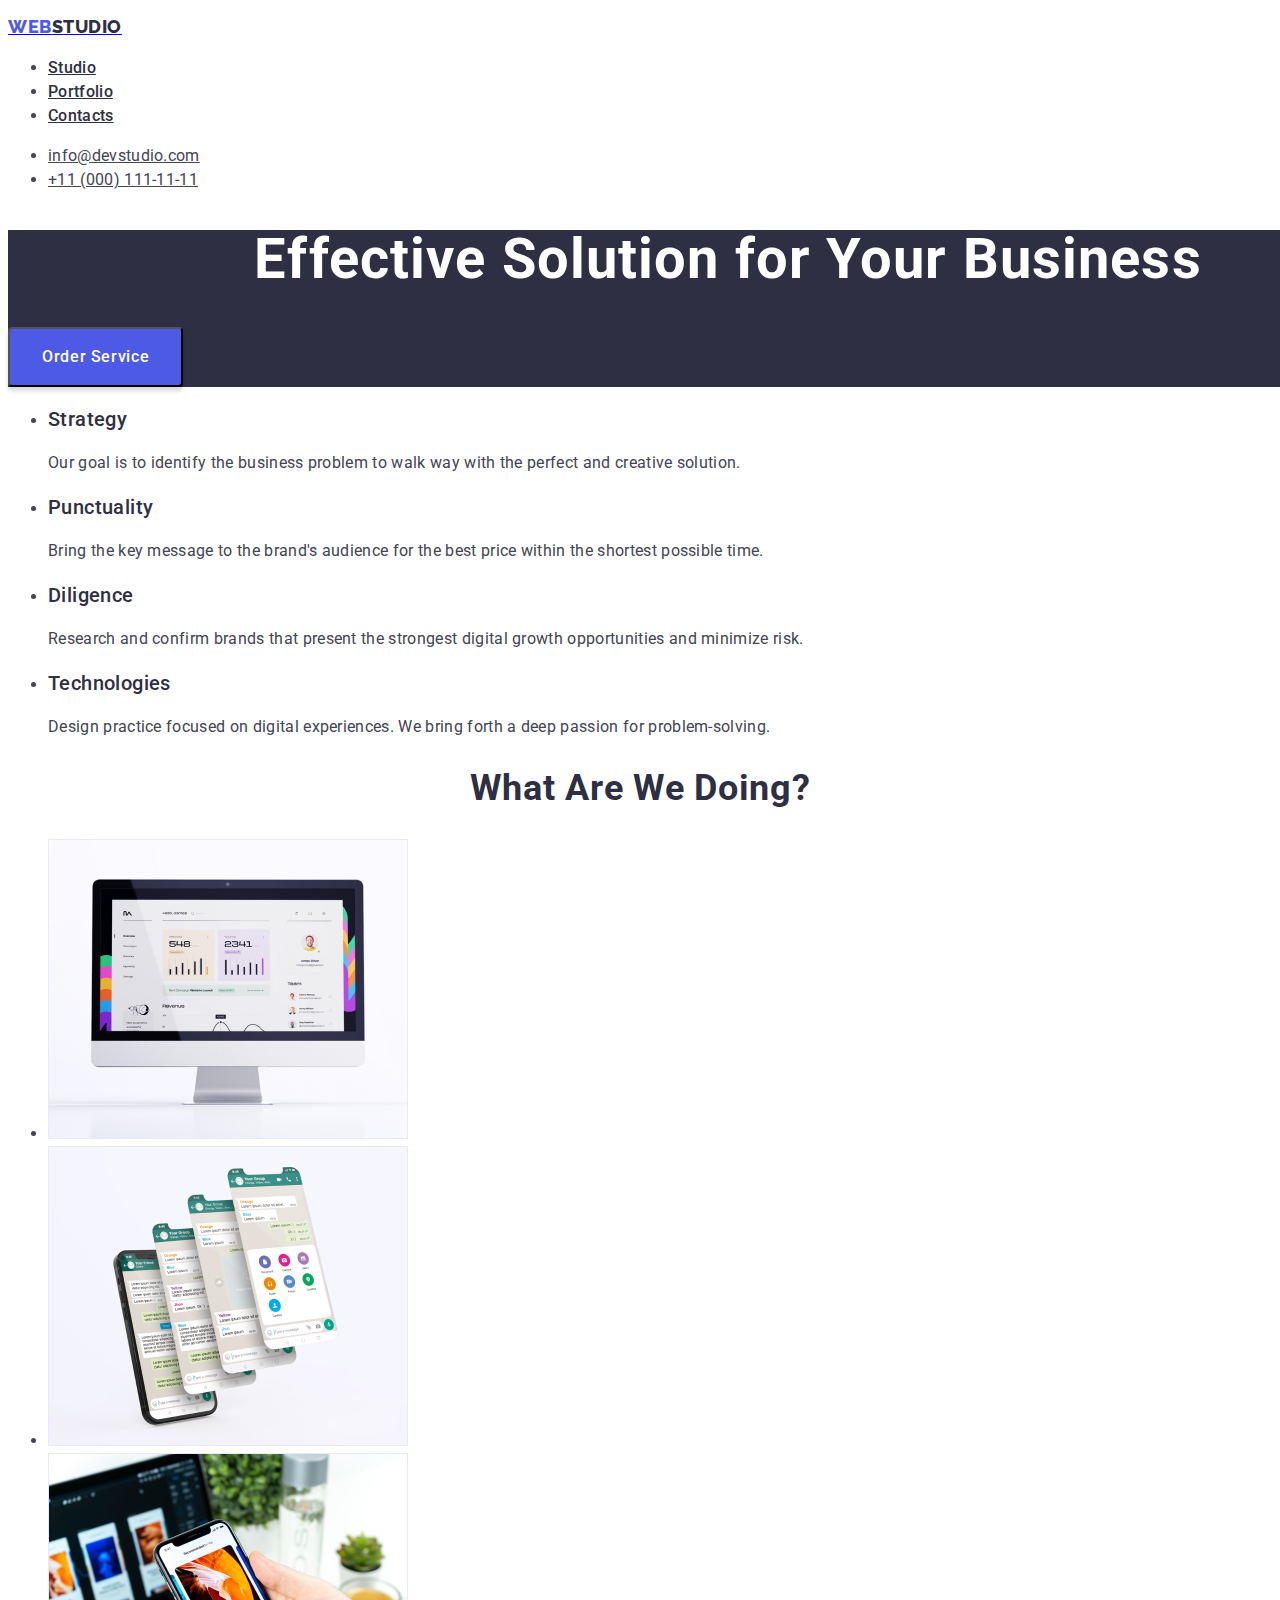
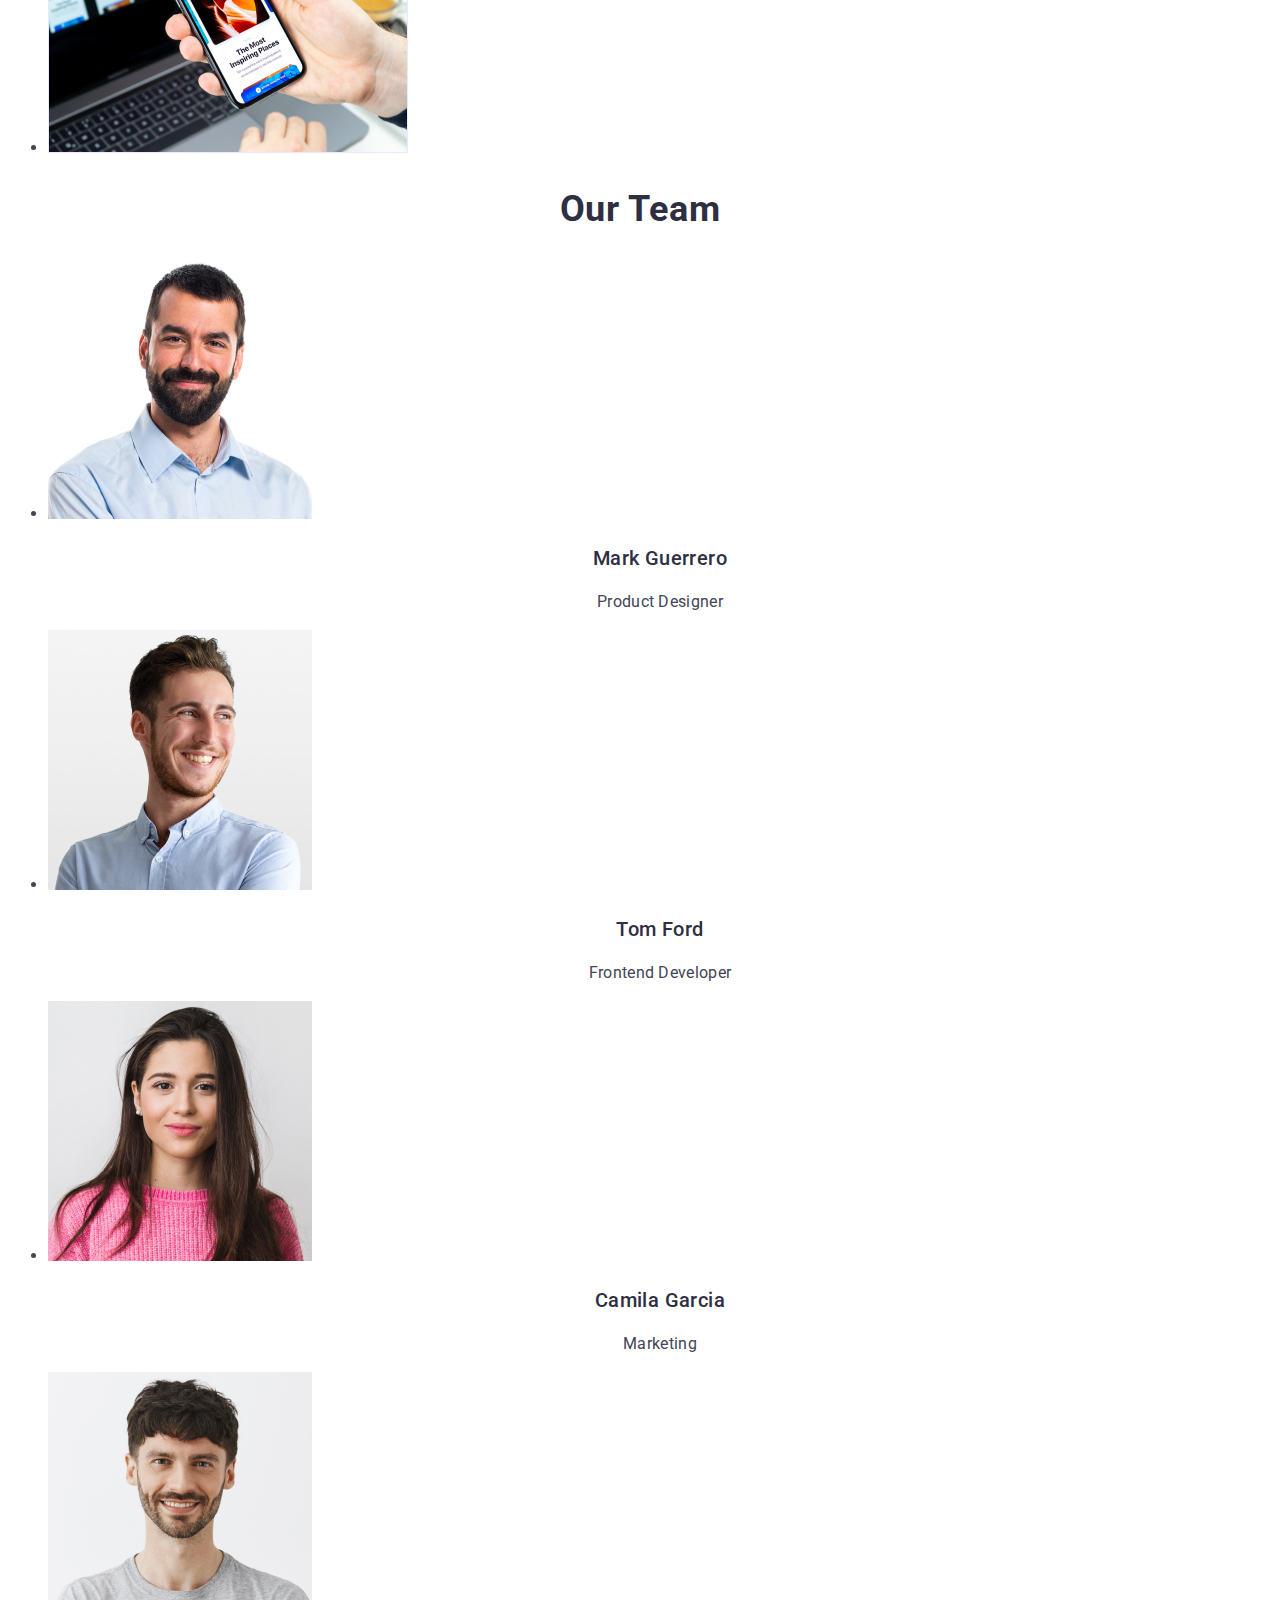
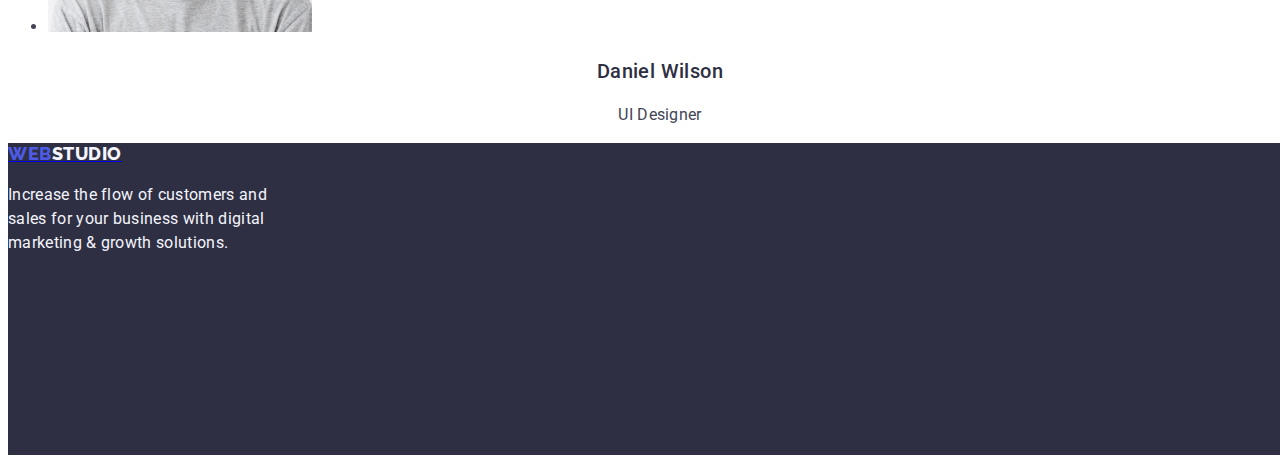
<file: index.html>
<!doctype html>
<html lang="en">
<head>
    <title>WebStudio</title>
    <meta charset="UTF-8">
    <meta name="viewport" content="width=device-width, initial-scale=1.0">
    
    <link rel="preconnect" href="https://fonts.googleapis.com">
    <link rel="preconnect" href="https://fonts.gstatic.com" crossorigin>
    <!-- Roboto 400 500, 700, 900 -->
    <!-- <link
        href="https://fonts.googleapis.com/css2?family=Edu+SA+Beginner:wght@500&family=Open+Sans:wght@600&family=Quicksand:wght@500&family=Raleway:wght@700&family=Roboto&family=Tangerine:wght@400;700&display=swap"
        rel="stylesheet"> -->
    <!-- Raleway 800 -->
    <!-- <link
        href="https://fonts.googleapis.com/css2?family=Edu+SA+Beginner:wght@500&family=Open+Sans:wght@600&family=Quicksand:wght@500&family=Raleway:wght@700;800&family=Roboto:wght@400;500;700;900&family=Tangerine:wght@400;700&display=swap"
        rel="stylesheet"> -->
    <link 
        href="https://fonts.googleapis.com/css2?family=Raleway:wght@700&family=Roboto:wght@400;500;700;900&display=swap"
        rel="stylesheet">
    <link rel="stylesheet" href="./css/styles.css">

</head>
<body>
    <header>
        <nav>
            <a href="/">
                <p><span class="web-header">Web</span><span class="studio-header">Studio</span></p>
            </a>

            <ul class="nav-links">
                <li><a href="/">Studio</a></li>
                <li><a href="./portfolio.html">Portfolio</a></li>
                <li><a href="/">Contacts</a></li>
            </ul>
        </nav>

        <ul class="contacts">
            <li><a href="mailto:info@devstudio.com">info@devstudio.com</a></li>
            <li><a href="tel:+11(000)111-11-11">+11 (000) 111-11-11</a></li>
        </ul>
    </header>
    <main>
        <section class="dark-bg-1 hero">
            <h1 class="hero-heading">Effective Solution for Your Business</h1>
            <button class="order-btn" type="button">Order Service</button>
        </section>
        <section>
            <ul class="features">
                <li class="feature">
                    <h3 class="feature-title">Strategy</h3>
                    <p class="feature-description">
                        Our goal is to identify the business
                        problem to walk way with the perfect and creative solution.
                    </p>
                </li>
                <li class="feature">
                    <h3 class="feature-title">Punctuality</h3>
                    <p class="feature-description">
                        Bring the key message to the brand's audience for the best price within the shortest
                        possible time.
                    </p>
                </li>
                <li class="feature">
                    <h3 class="feature-title">Diligence</h3>
                    <p class="feature-description">
                    Research and confirm brands that present the strongest digital growth opportunities and
                    minimize risk.
                    </p>
                </li>
                <li class="feature">
                    <h3 class="feature-title">Technologies</h3>
                    <p class="feature-description">
                        Design practice focused on digital experiences. We bring forth a deep passion for
                        problem-solving.
                    </p>
                </li>
            </ul>
        </section>
        <section>
            <h2 class="sub-header-title">What Are We Doing?</h2>
            <ul  class="images">
                <li>
                    <img src="./images/img1.jpg" alt="Data Management" width="360">
                </li>
                <li>
                    <img src="./images/img2.jpg" alt="Communication Services" width="360">
                </li>
                <li>
                    <img src="./images/img3.jpg" alt="Web Development" width="360">
                </li>
            </ul>
        </section>
        <section>
            <h2 class="sub-header-title">Our Team</h2>
            <ul class="cards">
                <li>
                    <div class="card">
                        <img src="./images/img301.jpg" alt="Mark Guerrero photo" height="260" width="264">
                        <div class="card-body">
                            <h3 class="card-body-name">Mark Guerrero</h3>
                            <p class="card-body-description">Product Designer</p>
                        </div>
                    </div>
                </li>
                <li>
                    <div class="card">
                        <img src="./images/img302.jpg" alt="Tom Ford photo" height="260" width="264">
                        <div class="card-body">
                            <h3 class="card-body-name">Tom Ford</h3>
                            <p class="card-body-description">Frontend Developer</p>
                        </div>
                    </div>
                </li>
                <li>
                    <div class="card">
                        <img src="./images/img303.jpg" alt="Camila Garcia photo" height="260" width="264">
                        <div class="card-body">
                            <h3 class="card-body-name">Camila Garcia</h3>
                            <p class="card-body-description">Marketing</p>
                        </div>
                    </div>
                </li>
                <li>
                    <div class="card">
                        <img src="./images/img304.jpg" alt="Daniel Wilson photo" height="260" width="264">
                        <div class="card-body">
                            <h3 class="card-body-name">Daniel Wilson</h3>
                            <p class="card-body-description">UI Designer</p>
                        </div>
                    </div>
                </li>
            </ul>
        </section>
    </main>
    <footer class="dark-bg-2">
        <a href="/">
            <p><span class="web-footer">Web</span><span class="studio-footer">Studio</span></p>
        </a>
        <p class="footer-description">Increase the flow of customers and <br>
        sales for your business with digital <br> 
        marketing & growth solutions.</p>
    </footer>
</body>
</html>
</file>
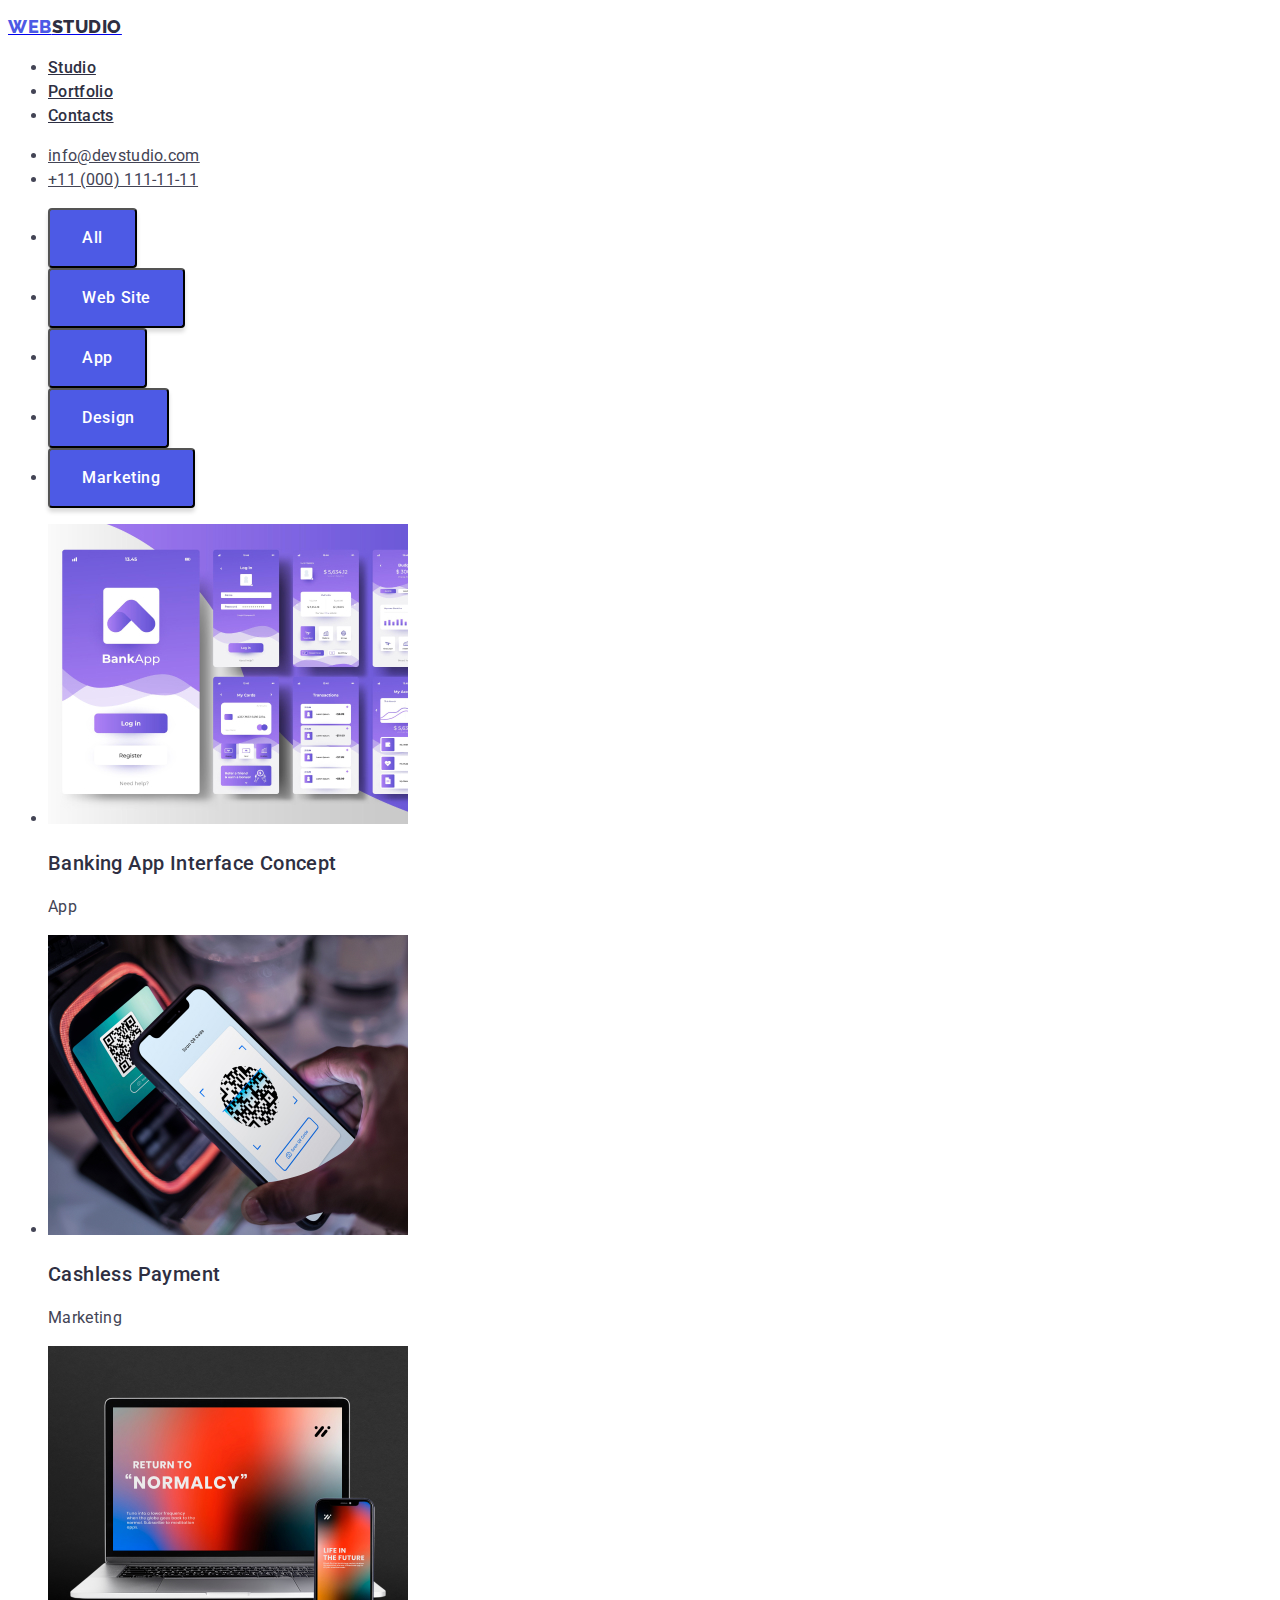
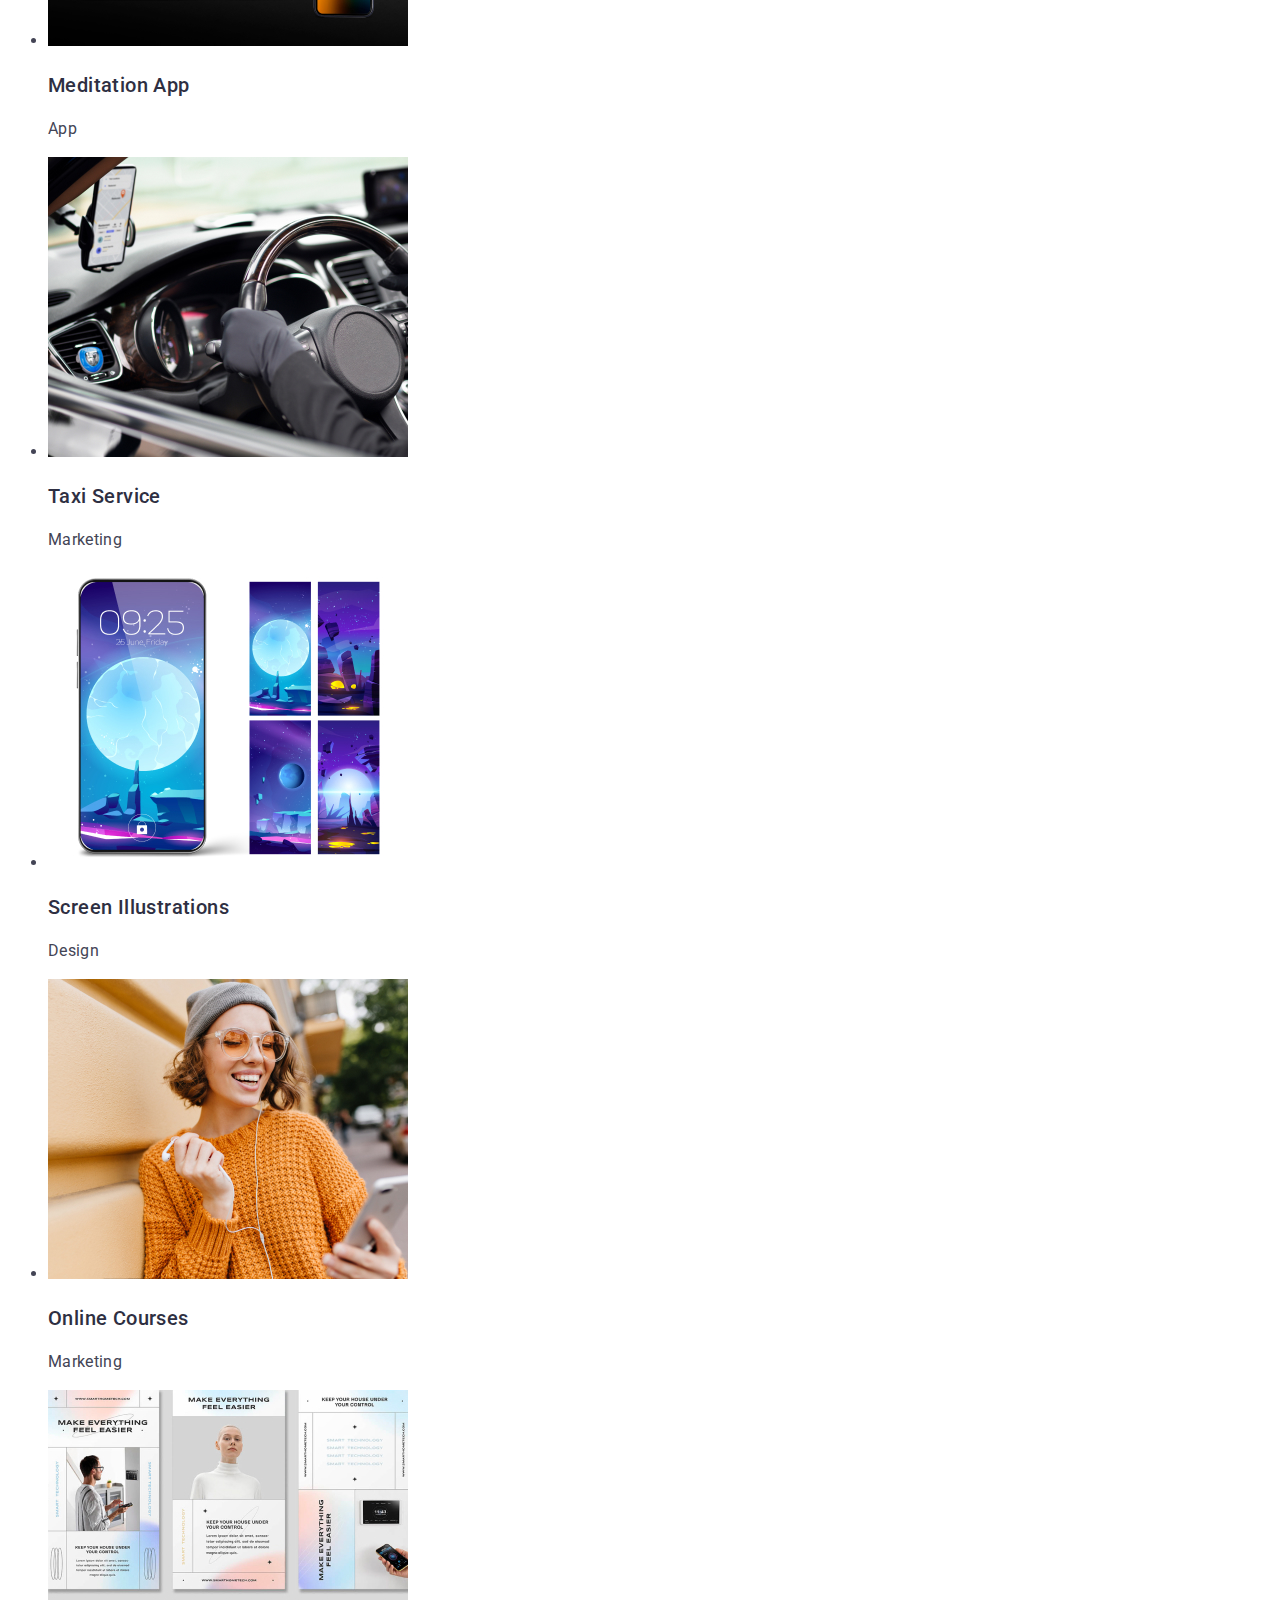
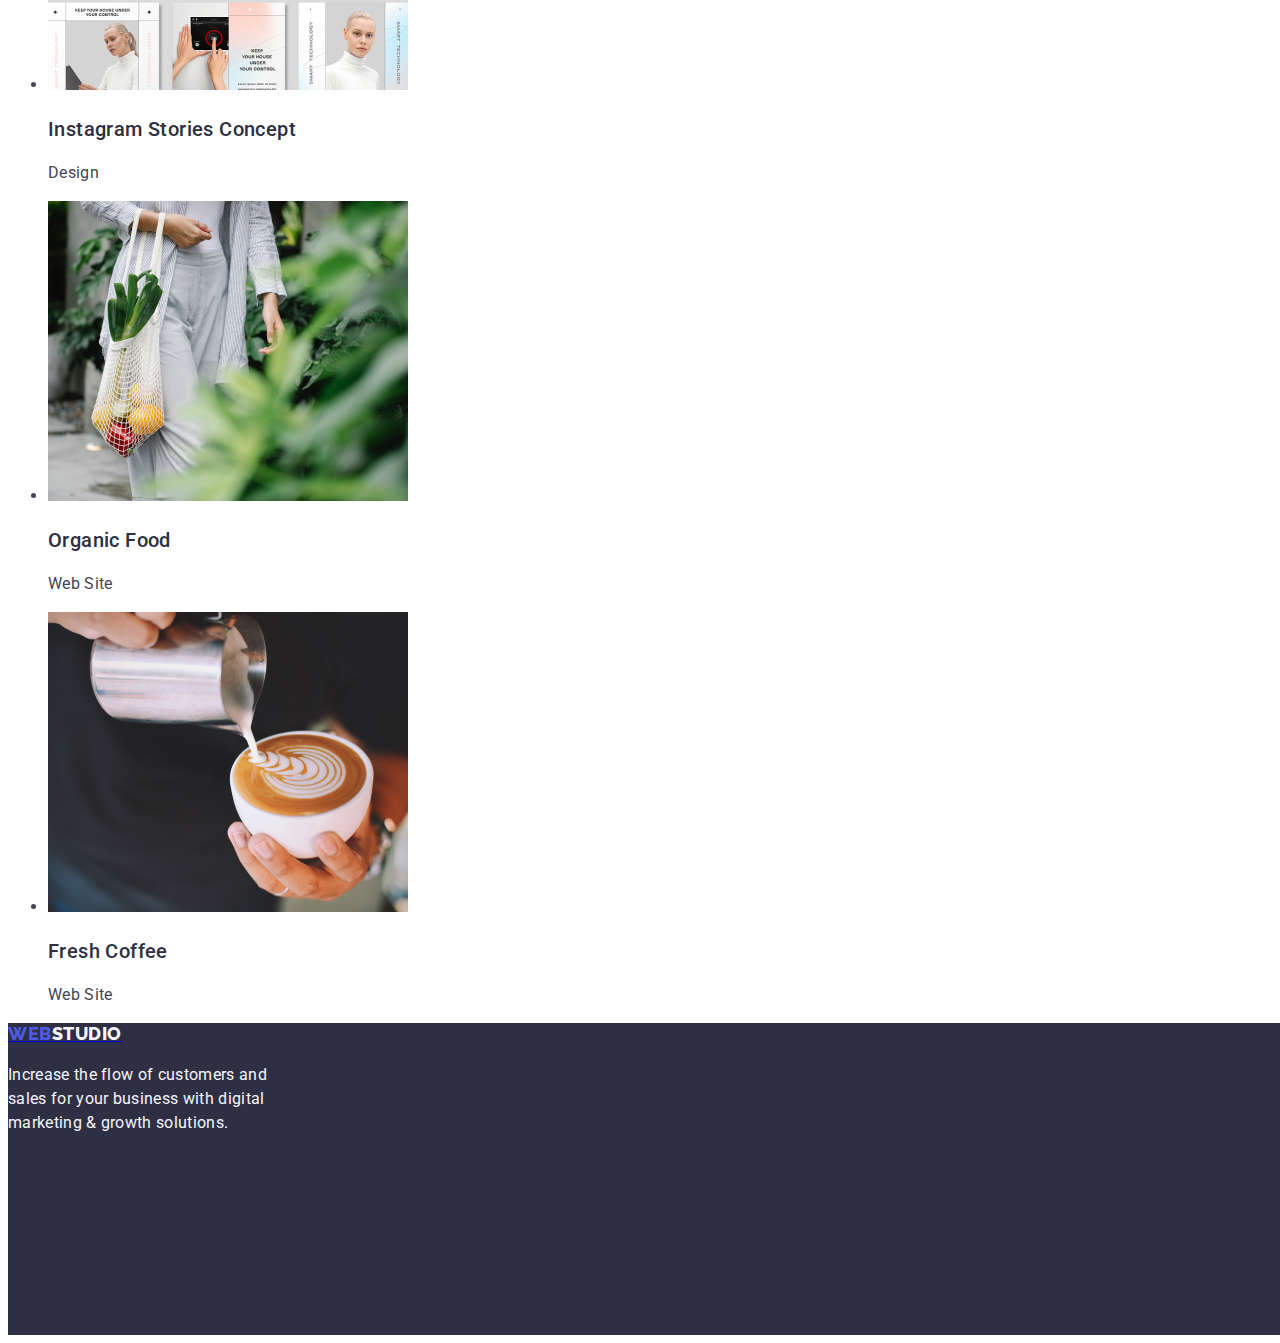
<file: portfolio.html>
<!doctype html>
<html lang="en">

<head>
    <title>WebStudio</title>
    <meta charset="UTF-8">
    <meta name="viewport" content="width=device-width, initial-scale=1.0">

    <!-- Roboto 400 500, 700, 900 -->
    <!-- <link
        href="https://fonts.googleapis.com/css2?family=Edu+SA+Beginner:wght@500&family=Open+Sans:wght@600&family=Quicksand:wght@500&family=Raleway:wght@700&family=Roboto&family=Tangerine:wght@400;700&display=swap"
        rel="stylesheet"> -->
    <!-- Raleway 800 -->
    <!-- <link
        href="https://fonts.googleapis.com/css2?family=Edu+SA+Beginner:wght@500&family=Open+Sans:wght@600&family=Quicksand:wght@500&family=Raleway:wght@700;800&family=Roboto:wght@400;500;700;900&family=Tangerine:wght@400;700&display=swap"
        rel="stylesheet"> -->
        
    <link 
        href="https://fonts.googleapis.com/css2?family=Raleway:wght@700&family=Roboto:wght@400;500;700;900&display=swap"
        rel="stylesheet">
    <link rel="stylesheet" href="./css/styles.css">


</head>

<body>
    <header>
        <nav>
            <a href="/">
                <p class="logo"><span class="web-header" width="44">Web</span><span class="studio-header" width="71">Studio</span>
                </p>
            </a>

            <ul class="nav-links">
                <li><a href="./index.html">Studio</a></li>
                <li><a href="/">Portfolio</a></li>
                <li><a href="/">Contacts</a></li>
            </ul>
        </nav>

        <ul class="contacts">
            <li><a href="mailto:info@devstudio.com">info@devstudio.com</a></li>
            <li><a href="tel:+11(000)111-11-11">+11 (000) 111-11-11</a></li>
        </ul>
    </header>
    <main>
        <section>
            <ul class="filter-btn" >
                <li><button type="button">All</button></li>
                <li><button type="button">Web Site</button></li>
                <li><button type="button">App</button></li>
                <li><button type="button">Design</button></li>
                <li><button type="button">Marketing</button></li>
            </ul>
        </section>
        <section class="row">
            <ul class="project-card">
                <li>
                    <img src="./images/img_row_101.jpg" alt="Banking App Interface Concept" width="360">
                    <h3 class="project-card-title">Banking App Interface Concept</h3>
                    <p class="project-card-detail">App</p>
                </li>
                <li>
                    <img src="./images/img_row_102.jpg" alt="Cashless Payment" width="360">
                    <h3 class="project-card-title">Cashless Payment</h3>
                    <p class="project-card-detail">Marketing</p>
                </li>
                <li>
                    <img src="./images/img_row_103.jpg" alt="Meditation App" width="360">
                    <h3 class="project-card-title">Meditation App</h3>
                    <p class="project-card-detail">App</p>
                </li>
            </ul>
            <ul class="project-card">
                <li>
                    <img src="./images/img_row_201.jpg" alt="Taxi Service" width="360">
                    <h3 class="project-card-title">Taxi Service</h3>
                    <p class="project-card-detail">Marketing</p>
                </li>
                <li>
                    <img src="./images/img_row_202.jpg" alt="Screen Illustrations">
                    <h3 class="project-card-title">Screen Illustrations</h3>
                    <p class="project-card-detail">Design</p>
                </li>
                <li>
                    <img src="./images/img_row_203.jpg" alt="Online Courses" width="360">
                    <h3 class="project-card-title">Online Courses</h3>
                    <p class="project-card-detail">Marketing</p>
                </li>
            </ul>
            <ul class="project-card">
                <li>
                    <img src="./images/img_row_301.jpg" alt="Instagram Stories Concept" width="360">
                    <h3 class="project-card-title">Instagram Stories Concept</h3>
                    <p class="project-card-detail">Design</p>
                </li>
                <li>
                    <img src="./images/img_row_302.jpg" alt="Organic Food" width="360">
                    <h3 class="project-card-title">Organic Food</h3>
                    <p class="project-card-detail">Web Site</p>
                </li>
                <li>
                    <img src="./images/img_row_303.jpg" alt="Fresh Coffee" width="360">
                    <h3 class="project-card-title">Fresh Coffee</h3>
                    <p class="project-card-detail">Web Site</p>
                </li>
            </ul>
        </section>
    </main>
    <footer class="dark-bg-2">
        <a href="/">
            <p class="logo"><span class="web-footer" display="flex" width="44px" height="21px" flex-direction="column"
                    justify-content="center">Web</span><span class="studio-footer " display="flex" width="71px"
                    height="21px" flex-direction="column" justify-content="center">Studio</span></p>
        </a>
        <p class="footer-description">Increase the flow of customers and <br>
            sales for your business with digital <br>
            marketing & growth solutions.</p>
    </footer>
</body>

</html>
</file>
<file: css/styles.css>
:root {
    --iris: #4D5AE5;
    --navyblue: #2E2F42;
    --slate: #434455;
    --white: #FFF;
    --ocean: #404BBF;
}

body {
    /* Body */
    font-family: "Roboto", sans-serif;
    font-size: 16px;
    line-height: 24px; /* 150% */
    letter-spacing: 0.32px;
    color: var(--slate, #434455);
    background-color: var(--white, #FFF);
}

.web-header {
    /* Typography */
    color: var(--iris, #4D5AE5);
    font-family: Raleway;
    font-size: 18px;
    /* font-style: normal; */
    font-weight: 800;
    line-height: 1.167; /* 21px*/
    letter-spacing: 0.54px;
    text-transform: uppercase;
}

.studio-header {
    /* Typography */
    color: var(--navyblue, #2E2F42);
    font-family: Raleway;
    font-size: 18px;
    /* font-style: normal; */
    font-weight: 800;
    line-height: 1.167; /* 21px*/
    letter-spacing: 0.54px;
    text-transform: uppercase;
}

.web-footer {
    /* Typography */
    color: var(--iris, #4D5AE5);
    font-family: Raleway;
    font-size: 18px;
    /* font-style: normal; */
    font-weight: 800;
    line-height: 1.167; /* 21px*/
    letter-spacing: 0.54px;
    text-transform: uppercase;
}

.studio-footer {
    /* Typography */
    color: var(--cloud, #F4F4FD);
    font-family: Raleway;
    font-size: 18px;
    /* font-style: normal; */
    font-weight: 800;
    line-height: 1.167; /* 21px*/
    letter-spacing: 0.54px;
    text-transform: uppercase;
}

.footer-description {
    color: var(--cloud, #F4F4FD);
}


.nav-links a:hover{
    color: var(--iris, #4D5AE5);
}

.nav-links a:focus {
    color: var(--iris, #4D5AE5);
}

.nav-links a {
    color: var(--navyblue, #2E2F42);
    /* Body Medium */
    font-family: Roboto;
    font-size: 16px;
    /* font-style: normal; */
    font-weight: 500;
    line-height: 1.5 ;/*24px */
    letter-spacing: 0.32px;
}

.nav-links a:active {
    color: var(--ocean, #404BBF);

    /* Body Medium */
    font-family: Roboto;
    font-size: 16px;
    /* font-style: normal; */
    font-weight: 500;
    line-height: 1.5; /*24px */
    letter-spacing: 0.32px;
}

.contacts a {
    color: var(--slate, #434455);
    /* Body */
    font-family: Roboto;
    font-size: 16px;
    /* font-style: normal; */
    /* font-weight: 400; */
    line-height: 1.5; /*24px */
    letter-spacing: 0.32px;
}

.contacts a:active {
    color: var(--ocean, #404BBF);
    /* Body */
    font-family: Roboto;
    font-size: 16px;
    /* font-style: normal; */
    /* font-weight: 400; */
    line-height: 1.5; /*24px */
    letter-spacing: 0.32px;
}

.contacts a:hover {
    color: var(--iris, #4D5AE5);
}

.contacts a:active {
    color: var(--iris, #4D5AE5);
}

.contacts {
    color: var(--slate, #434455);
}

.hero {
    background: var(--navyblue, #2E2F42);
}

.hero-heading {
    color: var(--white, #FFF);
    text-align: center;

    /* Header 1 */
    font-family: Roboto;
    font-size: 56px;
    /* font-style: normal; */
    font-weight: 700;
    line-height: 1.071; /* 60px */
    letter-spacing: 1.12px;
}


.feature-title{
    color: var(--navyblue, #2E2F42);
    
    /* Header 3 */
    font-family: Roboto;
    font-size: 20px;
    /* font-style: normal; */
    font-weight: 500;
    line-height: 120%; /* 24px */
    letter-spacing: 0.4px;
}

.sub-header-title{
    color: var(--navyblue, #2E2F42);
    text-align: center;

    /* Header 2 */
    font-family: Roboto;
    font-size: 36px;
    /* font-style: normal; */
    font-weight: 700;
    line-height: 1.11; /* 40px */
    letter-spacing: 0.72px;
    text-transform: capitalize;
}

.card-body-name {
    color: var(--navyblue, #2E2F42);
    text-align: center;
    
    /* Header 3 */
    font-family: Roboto;
    font-size: 20px;
    /* font-style: normal; */
    font-weight: 500;
    line-height: 1.2;/* 24px */
    letter-spacing: 0.4px;
}

.card-body-description {
    color: var(--slate, #434455);
    text-align: center;

    /* Body */
    font-family: Roboto;
    font-size: 16px;
    /* font-style: normal; */
    /* font-weight: 400; */
    line-height: 1.5; /* 24px; */
    letter-spacing: 0.32px;
}

/* h3 {
    /* Header 3 */
    /* font-family: Roboto;
    font-size: 20px;
    font-style: normal;
    font-weight: 500;
    line-height: 1.2; /* 24px */
    /* letter-spacing: 0.4px; */
/* } */

.feature-description {
    color: var(--slate, #434455);
}

.order-btn {
    color: var(--white, #FFF);
    /* Button Text */
    font-family: Roboto;
    font-size: 16px;
    /* font-style: normal; */
    font-weight: 500;
    line-height: 1.5; /* 24px*/
    letter-spacing: 0.64px;
    /* Layout */
    display: inline-flex;
    padding: 16px 32px;
    align-items: flex-start;
    gap: 10px;
    /* Style */
    border-radius: 4px;
    background: var(--iris, #4D5AE5);
    box-shadow: 0px 4px 4px 0px rgba(0, 0, 0, 0.15);
}

.order-btn:hover {
    background: var(--ocean, #404BBF);
    cursor: pointer;
}

.order-btn:focus {
    background: var(--ocean, #404BBF);
}

.order-btn:active {
    background: var(--ocean, #404BBF);
}

.sub-header {
    color: var(--navyblue, #2E2F42);
    text-align: center;

    /* Header 2 */
    font-family: Roboto;
    font-size: 36px;
    /* font-style: normal; */
    font-weight: 700;
    line-height: 1.11; /*40px*/
    letter-spacing: 0.72px;
    text-transform: capitalize;
}

.dark-bg-1 {
    width: 1440px;
    /* height: 600px; */
    flex-shrink: 0;
    background: var(--navyblue, #2E2F42);
}

.dark-bg-2 {
    width: 1440px;
    height: 312px;
    flex-shrink: 0;
    background: var(--navyblue, #2E2F42);
}


/* PORTFOLIO */


.filter-btn>li>button {
    color: var(--white, #FFF);
    /* Button Text */
    font-family: Roboto;
    font-size: 16px;
    /* font-style: normal; */
    font-weight: 500;
    line-height: 1.50; /* 24px */
    letter-spacing: 0.64px;
    /* Layout */
    display: inline-flex;
    padding: 16px 32px;
    align-items: flex-start;
    gap: 10px;
    /* Style */
    border-radius: 4px;
    background: var(--iris, #4D5AE5);
    box-shadow: 0px 4px 4px 0px rgba(0, 0, 0, 0.15);
}

.filter-btn>li>button:hover {
    background: var(--ocean, #404BBF);
    cursor: pointer;
}

.filter-btn>li>button:focus {
    background: var(--ocean, #404BBF);
}

.filter-btn>li>button:active {
    background: var(--ocean, #404BBF);
}

.project-card-title {
    color: var(--navyblue, #2E2F42);
    /* Header 3 */
    font-family: Roboto;
    font-size: 20px;
    /* font-style: normal; */
    font-weight: 500;
    line-height: 1.2; /* 24px */
    letter-spacing: 0.4px;
}

.project-card-detail {
    color: var(--slate, #434455);
}
</file>
